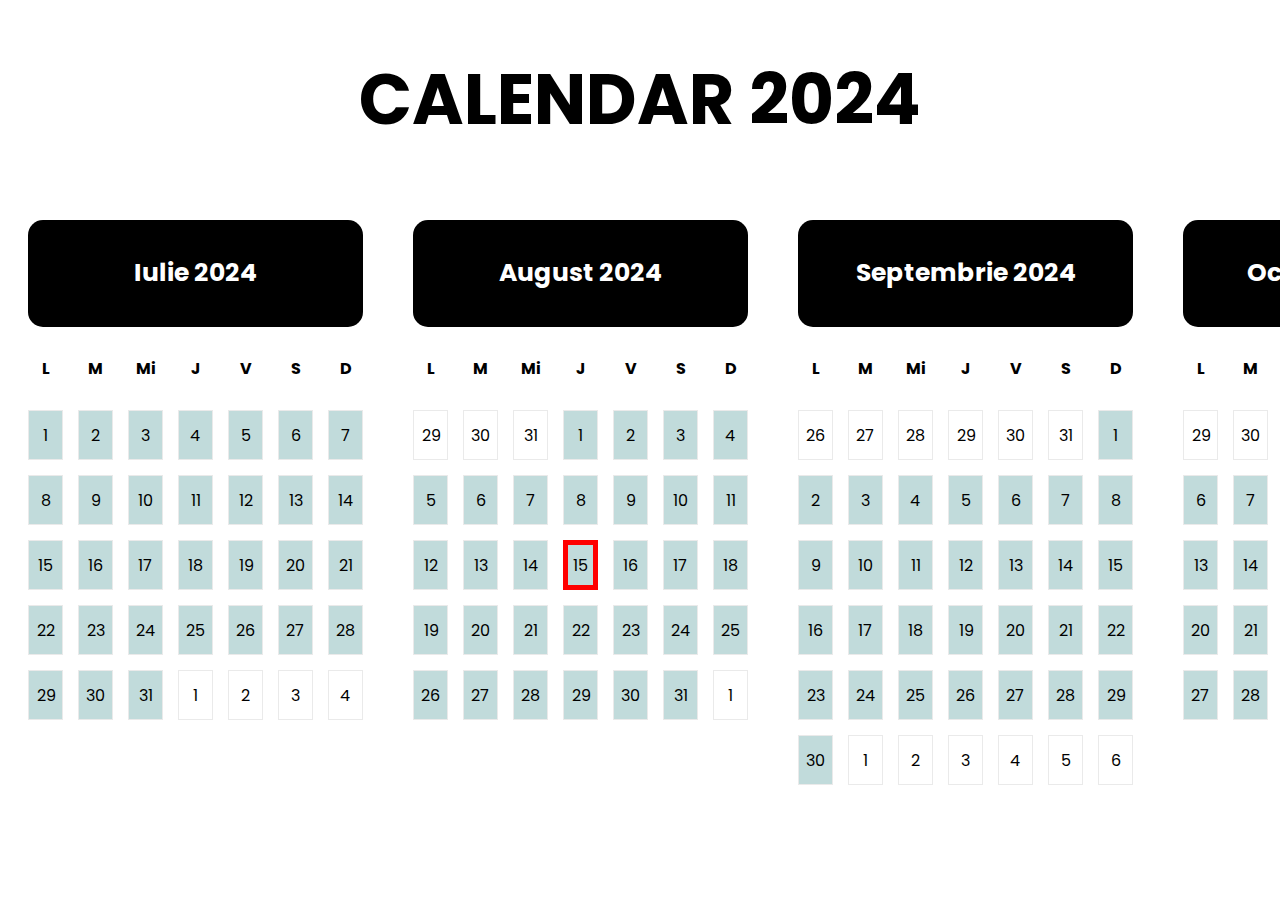
<file: calendar grid/index.html>
<!DOCTYPE html>
<html lang="en">
<head>
    <meta charset="UTF-8">
    <meta name="viewport" content="width=device-width, initial-scale=1.0">
    <link rel="stylesheet" href="style.css">
    <link href="https://fonts.googleapis.com/css2?family=Istok+Web:ital,wght@0,400;0,700;1,400;1,700&family=Poppins:ital,wght@0,100;0,200;0,300;0,400;0,500;0,600;0,700;0,800;0,900;1,100;1,200;1,300;1,400;1,500;1,600;1,700;1,800;1,900&display=swap" rel="stylesheet">
    <title>Calendar</title>
</head>
<body>
    <h1 class="cal_color">CALENDAR 2024</h1>
    <div class="container">
    <div class="calendar">
        <div class="month">
            <h1 class="name">Iulie 2024</h1>
            <ul class="week">
                <li>L</li>
                <li>M</li>
                <li>Mi</li>
                <li>J</li>
                <li>V</li>
                <li>S</li>
                <li>D</li>
            </ul>
            <ol class="days">
                <li class="days_month">1</li>
                <li class="days_month">2</li>
                <li class="days_month">3</li>
                <li class="days_month">4</li>
                <li class="days_month">5</li>
                <li class="days_month">6</li>
                <li class="days_month">7</li>
                <li class="days_month">8</li>
                <li class="days_month">9</li>
                <li class="days_month">10</li>
                <li class="days_month">11</li>
                <li class="days_month">12</li>
                <li class="days_month">13</li>
                <li class="days_month">14</li>
                <li class="days_month">15</li>
                <li class="days_month">16</li>
                <li class="days_month">17</li>
                <li class="days_month">18</li>
                <li class="days_month">19</li>
                <li class="days_month">20</li>
                <li class="days_month">21</li>
                <li class="days_month">22</li>
                <li class="days_month">23</li>
                <li class="days_month">24</li>
                <li class="days_month">25</li>
                <li class="days_month">26</li>
                <li class="days_month">27</li>
                <li class="days_month">28</li>
                <li class="days_month">29</li>
                <li class="days_month">30</li>
                <li class="days_month">31</li>
                <li>1</li>
                <li>2</li>
                <li>3</li>
                <li>4</li>
            </ol> 
        </div>
        <div class="month">
            <h1 class="name">August 2024</h1>
            <ul class="week">
                <li>L</li>
                <li>M</li>
                <li>Mi</li>
                <li>J</li>
                <li>V</li>
                <li>S</li>
                <li>D</li>
            </ul>
            <ol class="days">
                <li>29</li>
                <li>30</li>
                <li>31</li>
                <li class="days_month">1</li>
                <li class="days_month">2</li>
                <li class="days_month">3</li>
                <li class="days_month">4</li>
                <li class="days_month">5</li>
                <li class="days_month">6</li>
                <li class="days_month">7</li>
                <li class="days_month">8</li>
                <li class="days_month">9</li>
                <li class="days_month">10</li>
                <li class="days_month">11</li>
                <li class="days_month">12</li>
                <li class="days_month">13</li>
                <li class="days_month">14</li>
                <li class="days_month current_today">15</li>
                <li class="days_month">16</li>
                <li class="days_month">17</li>
                <li class="days_month">18</li>
                <li class="days_month">19</li>
                <li class="days_month">20</li>
                <li class="days_month">21</li>
                <li class="days_month">22</li>
                <li class="days_month">23</li>
                <li class="days_month">24</li>
                <li class="days_month">25</li>
                <li class="days_month">26</li>
                <li class="days_month">27</li>
                <li class="days_month">28</li>
                <li class="days_month">29</li>
                <li class="days_month">30</li>
                <li class="days_month">31</li>
                <li>1</li>
            </ol> 
        </div>
        <div class="month">
            <h1 class="name">Septembrie 2024</h1>
            <ul class="week">
                <li>L</li>
                <li>M</li>
                <li>Mi</li>
                <li>J</li>
                <li>V</li>
                <li>S</li>
                <li>D</li>
            </ul>
            <ol class="days">
                <li>26</li>
                <li>27</li>
                <li>28</li>
                <li>29</li>
                <li>30</li>
                <li>31</li>
                <li class="days_month">1</li>
                <li class="days_month">2</li>
                <li class="days_month">3</li>
                <li class="days_month">4</li>
                <li class="days_month">5</li>
                <li class="days_month">6</li>
                <li class="days_month">7</li>
                <li class="days_month">8</li>
                <li class="days_month">9</li>
                <li class="days_month">10</li>
                <li class="days_month">11</li>
                <li class="days_month">12</li>
                <li class="days_month">13</li>
                <li class="days_month">14</li>
                <li class="days_month">15</li>
                <li class="days_month">16</li>
                <li class="days_month">17</li>
                <li class="days_month">18</li>
                <li class="days_month">19</li>
                <li class="days_month">20</li>
                <li class="days_month">21</li>
                <li class="days_month">22</li>
                <li class="days_month">23</li>
                <li class="days_month">24</li>
                <li class="days_month">25</li>
                <li class="days_month">26</li>
                <li class="days_month">27</li>
                <li class="days_month">28</li>
                <li class="days_month">29</li>
                <li class="days_month">30</li>
                <li>1</li>
                <li>2</li>
                <li>3</li>
                <li>4</li>
                <li>5</li>
                <li>6</li>
            </ol> 
        </div>
        <div class="month">
            <h1 class="name">Octombrie 2024</h1>
            <ul class="week">
                <li>L</li>
                <li>M</li>
                <li>Mi</li>
                <li>J</li>
                <li>V</li>
                <li>S</li>
                <li>D</li>
            </ul>
            <ol class="days">
                <li>29</li>
                <li>30</li>
                <li class="days_month">1</li>
                <li class="days_month">2</li>
                <li class="days_month">3</li>
                <li class="days_month">4</li>
                <li class="days_month">5</li>
                <li class="days_month">6</li>
                <li class="days_month">7</li>
                <li class="days_month">8</li>
                <li class="days_month">9</li>
                <li class="days_month">10</li>
                <li class="days_month">11</li>
                <li class="days_month">12</li>
                <li class="days_month">13</li>
                <li class="days_month">14</li>
                <li class="days_month">15</li>
                <li class="days_month">16</li>
                <li class="days_month">17</li>
                <li class="days_month">18</li>
                <li class="days_month">19</li>
                <li class="days_month">20</li>
                <li class="days_month">21</li>
                <li class="days_month">22</li>
                <li class="days_month">23</li>
                <li class="days_month">24</li>
                <li class="days_month">25</li>
                <li class="days_month">26</li>
                <li class="days_month">27</li>
                <li class="days_month">28</li>
                <li class="days_month">29</li>
                <li class="days_month">30</li>
                <li>1</li>
                <li>2</li>
                <li>3</li>
            </ol> 
        </div>
    </div>
   </div>     
</body>
</html>
</file>
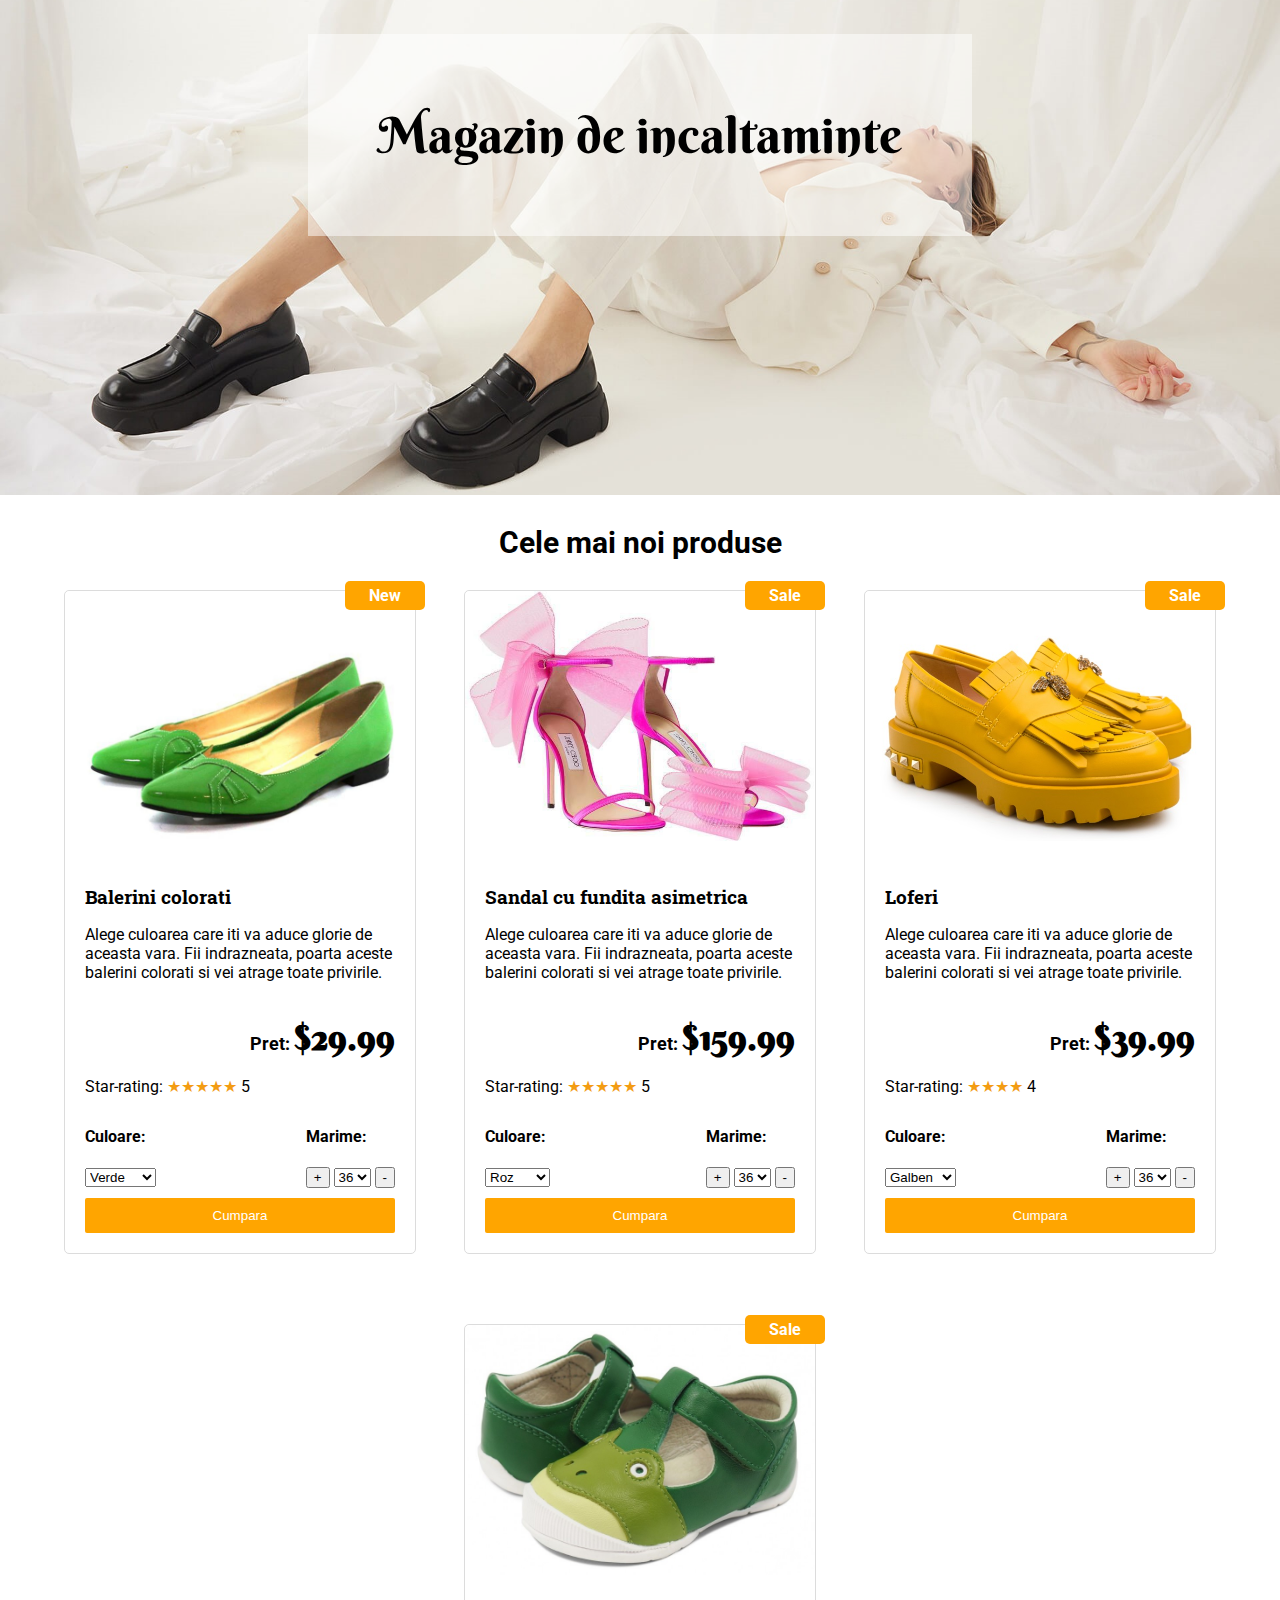
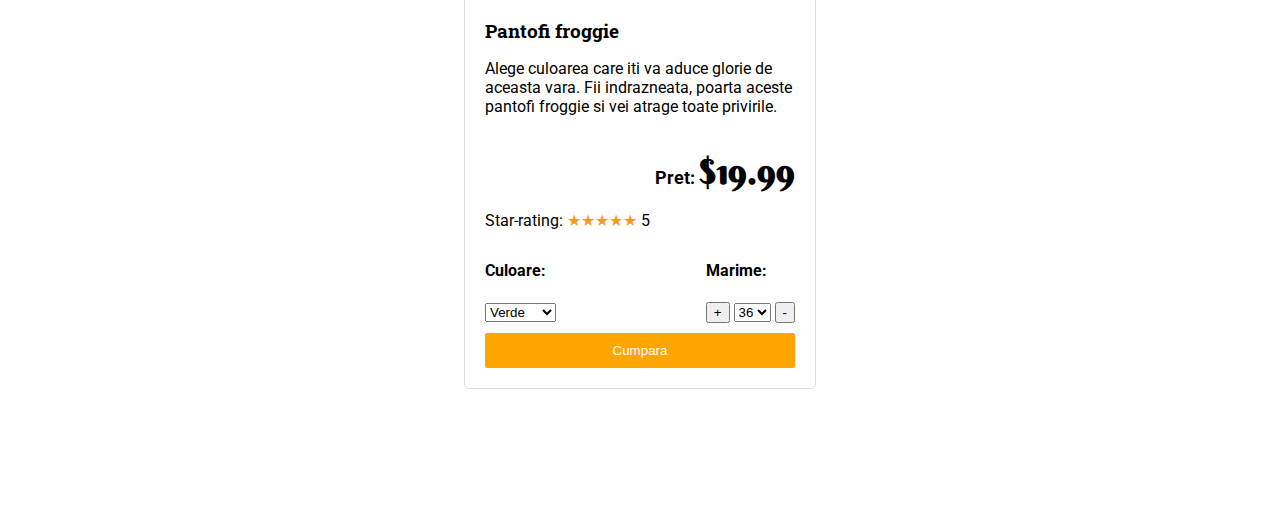
<file: e-shop-main/index.html>
<!DOCTYPE html>
<html lang="en">
  <head>
    <meta charset="UTF-8" />
    <meta name="viewport" content="width=device-width, initial-scale=1.0" />
    <title>Magazin de incaltaminte</title>
    <link rel="stylesheet" href="e-shop style.css" />
  </head>
  <body>
    <header>
      <h1>Magazin de incaltaminte</h1>
    </header>
    <main>
      <h3 class="text">Cele mai noi produse</h3>
      <div class="container">
        <div class="item-card">
          <p class="item-badge">New</p>
          <div class="item-image">
            <img src="images/balerini-irka.jpg" alt="Balerini colorati" />
            <div class="item-overlay">
              <p class="quick-view">Quick-view</p>
            </div>
          </div>
          <div class="item-details">
            <h3>Balerini colorati</h3>
            <p>
              Alege culoarea care iti va aduce glorie de aceasta vara. Fii
              indrazneata, poarta aceste balerini colorati si vei atrage toate
              privirile.
            </p>
            <p class="item-price">Pret: <span>$29.99</span></p>
            <p class="product-rating">Star-rating: <span>★★★★★</span> 5</p>
            <div class="item-options">
              <div class="option">
                <label for="color1"><h4>Culoare:</h4></label>
                <select id="color1">
                  <option value="verde">Verde</option>
                  <option value="rosu">Rosu</option>
                  <option value="albastru">Albastru</option>
                </select>
              </div>
              <div class="option">
                <label for="size1"><h4>Marime:</h4></label>
                <button>+</button>
                <select id="size1">
                  <option value="36">36</option>
                  <option value="37">37</option>
                  <option value="38">38</option>
                </select>
                <button>-</button>
              </div>
            </div>
            <button class="add-to-cart">Cumpara</button>
          </div>
        </div>
        <div class="item-card">
          <p class="item-badge">Sale</p>
          <div class="item-image">
            <img
              src="images/sandale cu fundita.jpg"
              alt="Sandal cu fundita asimetrica"
            />
            <div class="item-overlay">
              <p class="quick-view">Quick-view</p>
            </div>
          </div>
          <div class="item-details">
            <h3>Sandal cu fundita asimetrica</h3>
            <p>
              Alege culoarea care iti va aduce glorie de aceasta vara. Fii
              indrazneata, poarta aceste balerini colorati si vei atrage toate
              privirile.
            </p>
            <p class="item-price">Pret: <span>$159.99</span></p>
            <p class="product-rating">Star-rating: <span>★★★★★</span> 5</p>
            <div class="item-options">
              <div class="option">
                <label for="color2"><h4>Culoare:</h4></label>
                <select id="color2">
                  <option value="roz">Roz</option>
                  <option value="galben">Galben</option>
                  <option value="negru">Negru</option>
                </select>
              </div>
              <div class="option">
                <label for="size1"><h4>Marime:</h4></label>
                <button>+</button>
                <select id="size1">
                  <option value="36">36</option>
                  <option value="37">37</option>
                  <option value="38">38</option>
                </select>
                <button>-</button>
              </div>
            </div>
            <button class="add-to-cart">Cumpara</button>
          </div>
        </div>
        <div class="item-card">
          <p class="item-badge">Sale</p>
          <div class="item-image">
            <img src="images/loferi-galbeni.jpg" alt="Loferi" />
            <div class="item-overlay">
              <p class="quick-view">Quick-view</p>
            </div>
          </div>
          <div class="item-details">
            <h3>Loferi</h3>
            <p>
              Alege culoarea care iti va aduce glorie de aceasta vara. Fii
              indrazneata, poarta aceste balerini colorati si vei atrage toate
              privirile.
            </p>
            <p class="item-price">Pret: <span>$39.99</span></p>
            <p class="product-rating">Star-rating: <span>★★★★</span> 4</p>
            <div class="item-options">
              <div class="option">
                <label for="color3"><h4>Culoare:</h4></label>
                <select id="color3">
                  <option value="galben">Galben</option>
                  <option value="verde">Verde</option>
                  <option value="albastru">Albastru</option>
                </select>
              </div>
              <div class="option">
                <label for="size1"><h4>Marime:</h4></label>
                <button>+</button>
                <select id="size1">
                  <option value="36">36</option>
                  <option value="37">37</option>
                  <option value="38">38</option>
                </select>
                <button>-</button>
              </div>
            </div>
            <button class="add-to-cart">Cumpara</button>
          </div>
        </div>
        <div class="item-card">
          <p class="item-badge">Sale</p>
          <div class="item-image">
            <img
              src="images/pantofi-copii-froggie-din-piele-naturala-verde.jpg"
              alt="Pantofi froggie"
            />
            <div class="item-overlay">
              <p class="quick-view">Quick-view</p>
            </div>
          </div>
          <div class="item-details">
            <h3>Pantofi froggie</h3>
            <p>
              Alege culoarea care iti va aduce glorie de aceasta vara. Fii
              indrazneata, poarta aceste pantofi froggie si vei atrage toate
              privirile.
            </p>
            <p class="item-price">Pret: <span>$19.99</span></p>
            <p class="product-rating">Star-rating: <span>★★★★★</span> 5</p>
            <div class="item-options">
              <div class="option">
                <label for="color4"><h4>Culoare:</h4></label>
                <select id="color4">
                  <option value="verde">Verde</option>
                  <option value="rosu">Rosu</option>
                  <option value="albastru">Albastru</option>
                </select>
              </div>
              <div class="option">
                <label for="size1"><h4>Marime:</h4></label>
                <button>+</button>
                <select id="size1">
                  <option value="36">36</option>
                  <option value="37">37</option>
                  <option value="38">38</option>
                </select>
                <button>-</button>
              </div>
            </div>
            <button class="add-to-cart">Cumpara</button>
          </div>
        </div>
      </div>
    </main>
  </body>
</html>
</file>
<file: calendar grid/style.css>
body{
    font-family: "Poppins", sans-serif;
    font-style: normal;
}


h1 {
    font-size: 70px;
}
.container {
    
    display: flex;
}

ul, ol {
    list-style-type: none;
    padding: 0;
    margin: 0;
}

h1, li {
    display: flex;
    justify-content: center;
    align-items: center;
}

.calendar {
    display: grid;
    margin: 0 auto;
    grid-template-columns: repeat(4, 335px);
    grid-auto-rows: auto;
    gap: 50px;
}

.month {
    display: grid;
    grid-template-columns: repeat(7, auto);
    grid-auto-rows: 2fr 1fr 7fr;
    gap: 15px;

    margin: 20px;
    text-align: center;
}

.name {
    grid-area: 1 / 1 / 2 / 8;
    font-size: 25px ;

    background-color: black;
    color: white;
    border-radius: 15px;

    margin: 0;
}

.week {
    display: grid;
    grid-template-columns: repeat(7, 35px);
    grid-area: 2 / 1 / 2 / 8;

    gap: 15px;
    font-weight: bold;
}

.days {
    display: grid;
    grid-template-columns: repeat(7, 35px);
    grid-auto-rows: 50px;
    grid-area: 3 / 1 / 3 / 8;

    gap: 15px;

}

.days li {
    border: 1px solid #eaeaea;
}

.days_month {
    background-color: #c1dbdb;
}

ol .current_today {
    border: 5px solid red;
}
</file>
<file: e-shop-main/e-shop style.css>
@import url(https://fonts.googleapis.com/css?family=Roboto:400,300,500,700);
@import url(https://fonts.googleapis.com/css?family=Roboto+Slab:400,700);
@import url(https://fonts.googleapis.com/css2?family=Berkshire+Swash&display=swap);

body {
  margin: 0;
  font-family: "Roboto";
}
header {
  background-image: url("images/header-background.jpg");
  display: flex;
  justify-content: center;
  align-items: baseline;
  background-position: bottom;
  background-size: cover;
  height: 55vh;
}

h1 {
  background-color: #ffffff80;
  padding: 70px;
  font-family: "Berkshire Swash", serif;
  font-size: 50px;
  font-weight: 500;
}
.text {
  text-align: center;
  font-size: 30px;
}


/*Container*/

.container {
  display: flex;
  flex-wrap: wrap;
  justify-content: center;
  max-width: 1200px;
  margin: 0px auto 70px;
}


.item-card {
  flex-basis: 350px;
  margin: 0 auto 70px;
  border: 1px solid gainsboro;
  border-radius: 5px;
  display: flex;
  flex-direction: column;
}
.item-image img {
  width: 100%;
  height: 250px;
  object-fit: cover;
  border-radius: 5px 5px 0 0;
}
.item-image {
  position: relative;
}


/*Quick view*/

.item-overlay {
  position: absolute;
  top: 0;
  left: 0;
  width: 100%;
  height: 100%;
  background-color: rgba(0, 0, 0, 0.7);
  display: flex;
  justify-content: center;
  align-items: center;
  opacity: 0;
  transition: opacity 0.3s ease;
}

.item-image:hover .item-overlay {
  opacity: 1;
}

.quick-view {
  padding: 10px 15px;
  background-color: #f39c12;
  color: white;
  font-weight: 600;
  border: none;
  border-radius: 5px;
  cursor: pointer;
}

.item-badge {
  width: 20%;
  background-color: orange;
  color: white;
  align-self: flex-end;
  border-radius: 5px;
  margin: -10px -10px -19px;
  padding: 5px;
  font-weight: bold;
  text-align: center;
  z-index: 1;
}
.item-details {
  padding: 20px;
  display: flex;
  flex-direction: column;
  justify-content: space-between;
}
.item-details h3 {
  margin-bottom: 0;
  font-family: "Roboto Slab";
}
.item-price {
  font-size: large;
  font-weight: 700;
  align-self: flex-end;
}

.item-price span {
  font-family: "Berkshire Swash";
  font-size: 35px;
}

.product-rating {
  margin-bottom: 0;
  margin-top: 0;
}

.product-rating span {
  color: #f39c12;
}

.item-options {
  display: flex;
  justify-content: space-between;
  margin: 10px 0;
}
.item-options option {
  display: flex;
  flex-direction: column;
}
.item-options option select {
  background-color: #e9e9ed;
  border-radius: 5px;
  height: 30px;
  text-align: center;
}

.add-to-cart {
  background-color: orange;
  border: none;
  border-radius: 2px;
  padding: 10px 20px;
  color: white;
  cursor: pointer;
}

.add-to-cart:hover {
  background-color: darkorange;
}
//adaptiv

@media (min-width: 2560px) {
  .all_product {
    max-width: none;
  }
  
  .card_product {
    flex: 1 1 45%;
    max-width: 45%;
  }

  .add_to_cart button {
    width: 50%;
    align-self: center;
  }
} 

 @media (min-width: 1024px) and (max-width: 2559px) {
  .card_product {
    flex: 1 1 90%;
    max-width: 90%;
  }

  .add_to_cart button {
    width: 50%;
    align-self: center;
  }
}

@media (max-width: 1024px) {
  .all_product {
    flex-direction: column;
    align-items: center;
  }

  .card_product {
    flex-direction: column;
    width: 80%;
    margin-bottom: 20px;
  }

  .image_product img {
    border-radius: 5px 5px 0 0;
    height: auto;
  }

  .add_to_cart button {
    width: 50%;
    align-self: center;
  }
}
</file>
